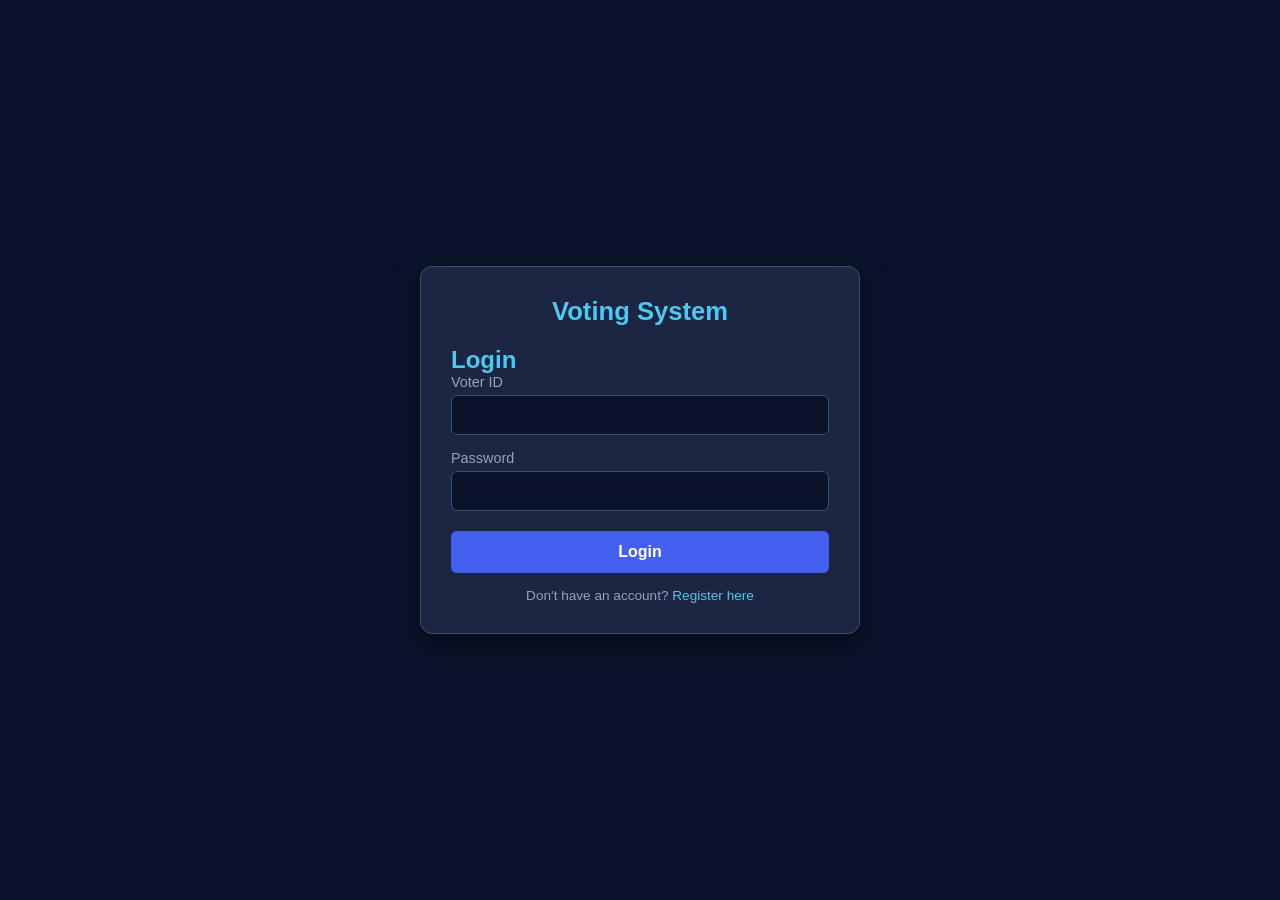
<file: frontend/index.html>
<!DOCTYPE html>
<html lang="en">
<head>
    <meta charset="UTF-8">
    <meta name="viewport" content="width=device-width, initial-scale=1.0">
    <title>Voting Management System</title>
    <link rel="stylesheet" href="style.css">
</head>
<body>
    <div class="container">
        <h1>Voting System</h1>
        
        <!-- Login Form -->
        <div id="login-section">
            <h2>Login</h2>
            <form id="login-form">
                <div class="form-group">
                    <label>Voter ID</label>
                    <input type="text" id="login-voterId" required>
                </div>
                <div class="form-group">
                    <label>Password</label>
                    <input type="password" id="login-password" required>
                </div>
                <button type="submit">Login</button>
            </form>
            <p>Don't have an account? <a href="#" onclick="toggleView(event)">Register here</a></p>
        </div>

        <!-- Register Form -->
        <div id="register-section" style="display: none;">
            <h2>Register</h2>
            <form id="register-form">
                <div class="form-group">
                    <label>Voter ID</label>
                    <input type="text" id="reg-voterId" required>
                </div>
                <div class="form-group">
                    <label>Full Name</label>
                    <input type="text" id="reg-name" required>
                </div>
                <div class="form-group">
                    <label>Phone Number</label>
                    <input type="text" id="reg-phone" required>
                </div>
                <div class="form-group">
                    <label>Password</label>
                    <input type="password" id="reg-password" required>
                </div>
                <button type="submit">Register</button>
            </form>
            <p>Already registered? <a href="#" onclick="toggleView(event)">Login here</a></p>
        </div>
    </div>

    <script>
        function toggleView(e) {
            e.preventDefault();
            const l = document.getElementById('login-section');
            const r = document.getElementById('register-section');
            l.style.display = l.style.display === 'none' ? 'block' : 'none';
            r.style.display = r.style.display === 'none' ? 'block' : 'none';
        }
    </script>
    <script src="script.js"></script>
</body>
</html>
</file>
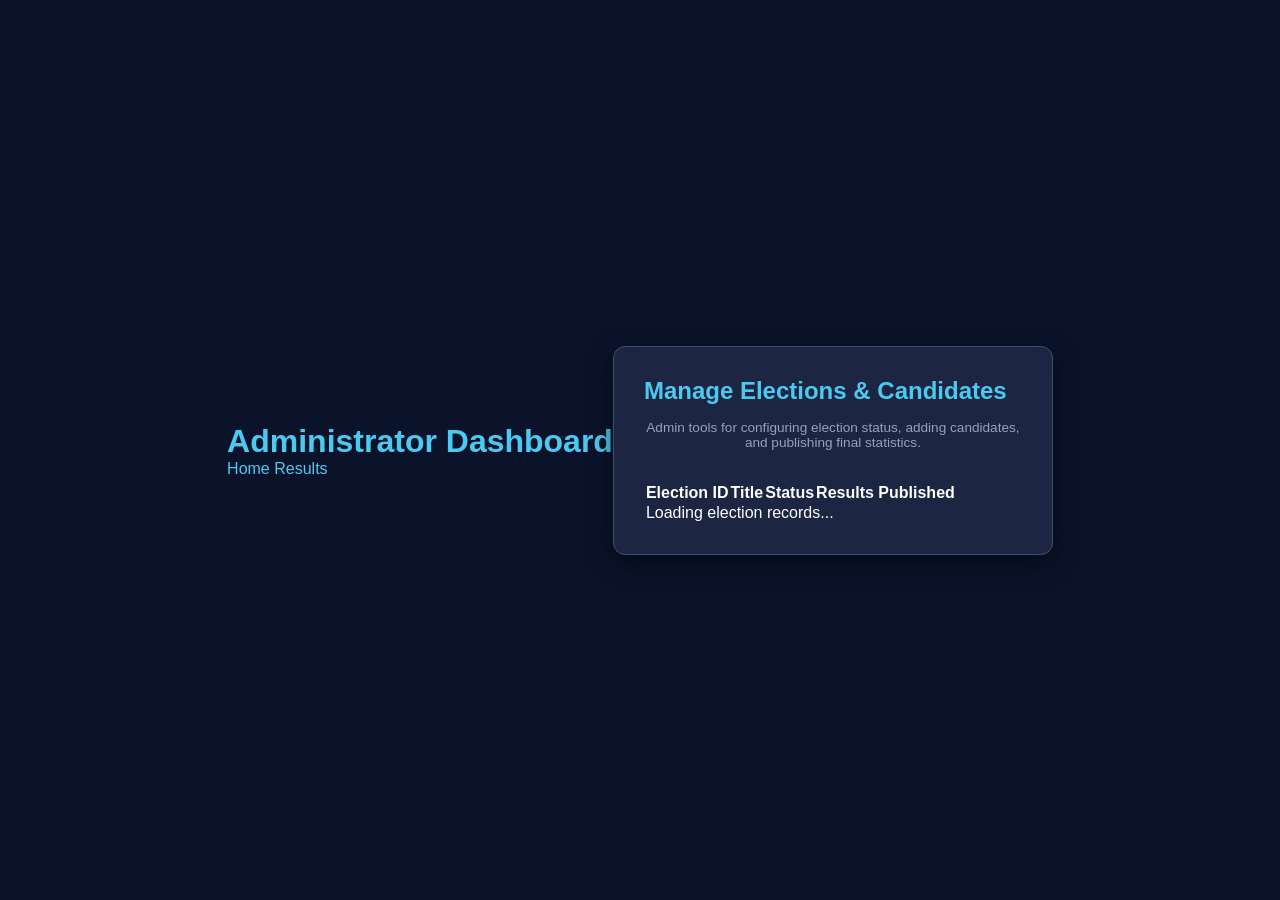
<file: frontend/admin.html>
<!DOCTYPE html>
<html lang="en">
<head>
    <meta charset="UTF-8">
    <meta name="viewport" content="width=device-width, initial-scale=1.0">
    <title>Admin Panel - Voting System</title>
    <link rel="stylesheet" href="style.css">
</head>
<body>
    <header>
        <h1>Administrator Dashboard</h1>
        <nav>
            <a href="index.html">Home</a>
            <a href="results.html">Results</a>
        </nav>
    </header>

    <div class="container">
        <div class="card">
            <h2>Manage Elections & Candidates</h2>
            <p>Admin tools for configuring election status, adding candidates, and publishing final statistics.</p>
            <hr style="margin: 1rem 0; border:0; border-top: 1px solid var(--border);">
            <table>
                <thead>
                    <tr>
                        <th>Election ID</th>
                        <th>Title</th>
                        <th>Status</th>
                        <th>Results Published</th>
                    </tr>
                </thead>
                <tbody id="adminElectionsTable">
                    <tr><td colspan="4">Loading election records...</td></tr>
                </tbody>
            </table>
        </div>
    </div>

    <script src="script.js"></script>
</body>
</html>
</file>
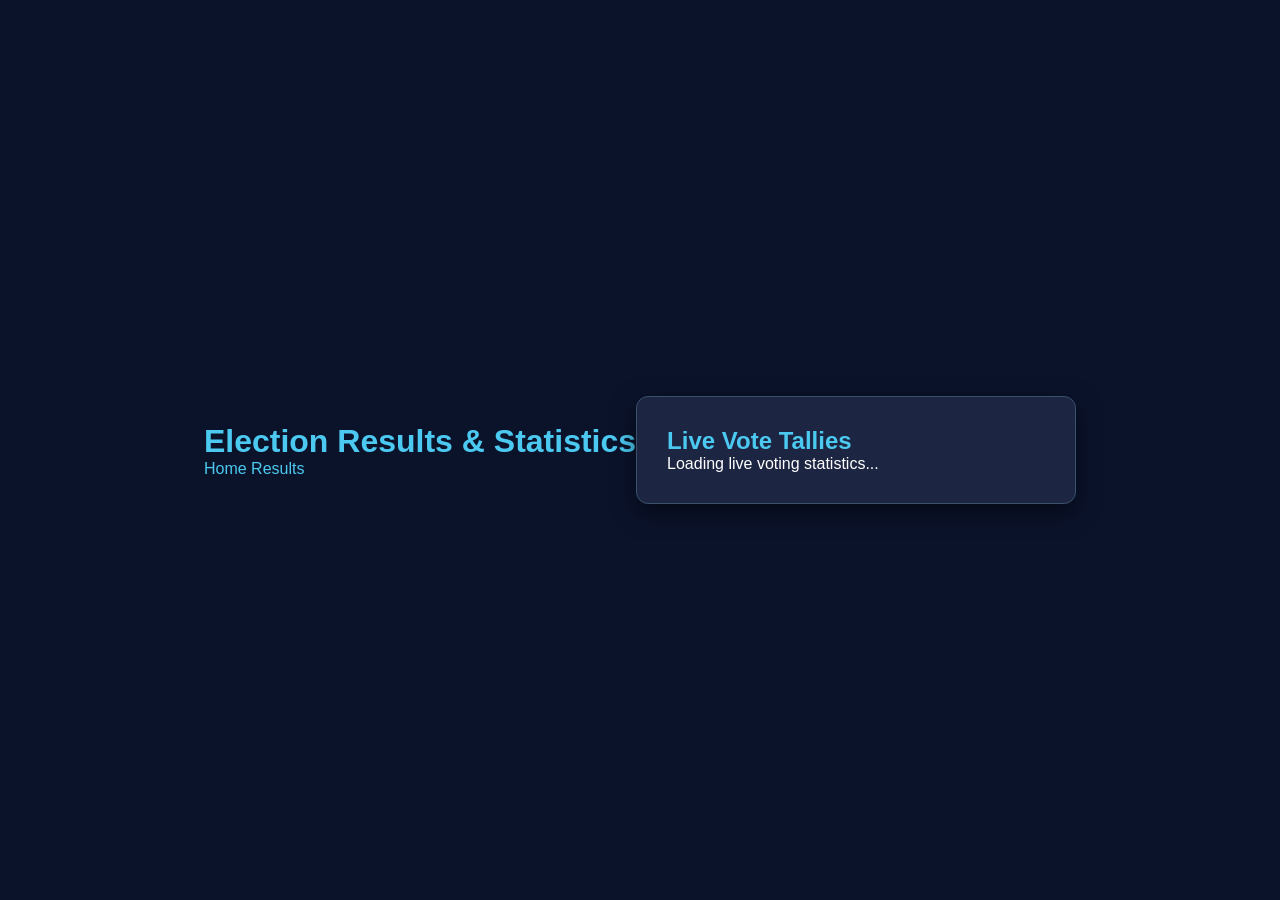
<file: frontend/results.html>
<!DOCTYPE html>
<html lang="en">
<head>
    <meta charset="UTF-8">
    <meta name="viewport" content="width=device-width, initial-scale=1.0">
    <title>Election Results</title>
    <link rel="stylesheet" href="style.css">
</head>
<body>
    <header>
        <h1>Election Results & Statistics</h1>
        <nav>
            <a href="index.html">Home</a>
            <a href="results.html">Results</a>
        </nav>
    </header>

    <div class="container">
        <div class="card">
            <h2>Live Vote Tallies</h2>
            <div id="resultsContent">Loading live voting statistics...</div>
        </div>
    </div>

    <script src="script.js"></script>
</body>
</html>
</file>
<file: frontend/style.css>
/* --- Global Styles & Dark Theme --- */
* {
    margin: 0;
    padding: 0;
    box-sizing: border-box;
    font-family: 'Segoe UI', Tahoma, Geneva, Verdana, sans-serif;
}

body {
    background-color: #0b132b;
    color: #ffffff;
    min-height: 100vh;
    display: flex;
    justify-content: center;
    align-items: center;
    padding: 20px;
}

h1, h2, h3, h4 {
    color: #4cc9f0;
}

/* --- Container & Centered Card Layout --- */
.container {
    width: 100%;
    max-width: 440px;
    background-color: #1c2541;
    border: 1px solid #3a506b;
    border-radius: 12px;
    padding: 30px;
    box-shadow: 0 8px 24px rgba(0, 0, 0, 0.5);
}

.container h1 {
    text-align: center;
    font-size: 1.6rem;
    margin-bottom: 20px;
}

/* --- Form Groups --- */
.form-group {
    margin-bottom: 15px;
}

.form-group label {
    display: block;
    margin-bottom: 5px;
    color: #94a3b8;
    font-size: 0.9rem;
}

.form-group input {
    width: 100%;
    padding: 10px 12px;
    background-color: #0b132b;
    border: 1px solid #3a506b;
    border-radius: 6px;
    color: #ffffff;
    font-size: 1rem;
}

.form-group input:focus {
    outline: none;
    border-color: #4cc9f0;
}

/* --- Action Buttons --- */
button {
    width: 100%;
    background-color: #4361ee;
    color: white;
    border: none;
    padding: 12px;
    border-radius: 6px;
    cursor: pointer;
    font-weight: 600;
    font-size: 1rem;
    transition: background-color 0.2s ease, transform 0.1s ease;
    margin-top: 5px;
}

button:hover {
    background-color: #3a0ca3;
    transform: translateY(-1px);
}

button.logout-btn {
    width: auto;
    background-color: #f72585;
    padding: 8px 16px;
}

button.logout-btn:hover {
    background-color: #b5179e;
}

/* --- Links & Switches --- */
p {
    font-size: 0.85rem;
    color: #94a3b8;
    text-align: center;
    margin-top: 15px;
}

a {
    color: #4cc9f0;
    text-decoration: none;
}

a:hover {
    text-decoration: underline;
}

/* --- Dashboard / Outer Layout Overrides --- */
body.dashboard-body {
    display: block;
    max-width: none;
    padding: 20px;
}

.user-banner {
    background-color: #1c2541;
    border: 1px solid #3a506b;
    border-radius: 12px;
    padding: 20px;
    display: flex;
    justify-content: space-between;
    align-items: center;
    margin-bottom: 30px;
    box-shadow: 0 4px 12px rgba(0, 0, 0, 0.3);
}

.election-card {
    background-color: #1c2541;
    border: 1px solid #3a506b;
    border-radius: 12px;
    padding: 25px;
    margin-bottom: 25px;
    box-shadow: 0 4px 15px rgba(0, 0, 0, 0.4);
}

.candidate-card {
    background-color: #0b132b;
    border: 1px solid #3a506b;
    border-radius: 8px;
    padding: 15px 20px;
    margin-bottom: 15px;
    display: flex;
    align-items: center;
    justify-content: space-between;
    gap: 15px;
}

.candidate-info {
    display: flex;
    align-items: center;
    gap: 15px;
    flex-grow: 1;
}

.candidate-avatar {
    width: 55px;
    height: 55px;
    border-radius: 50%;
    object-fit: cover;
    border: 2px solid #4cc9f0;
    background-color: #3a506b;
    flex-shrink: 0;
}

.candidate-details h4 {
    font-size: 1rem;
    color: #ffffff;
    margin-bottom: 3px;
}

.candidate-details h4 span {
    color: #4cc9f0;
    font-size: 0.85rem;
    font-weight: normal;
}

.candidate-details p {
    color: #94a3b8;
    font-size: 0.8rem;
    text-align: left;
    margin-top: 0;
}

.vote-btn {
    width: auto;
    background-color: #2ec4b6;
    color: #0b132b;
    font-weight: bold;
    padding: 8px 18px;
    margin-top: 0;
    flex-shrink: 0;
}

.vote-btn:hover {
    background-color: #25a18e;
    color: #ffffff;
}
</file>
